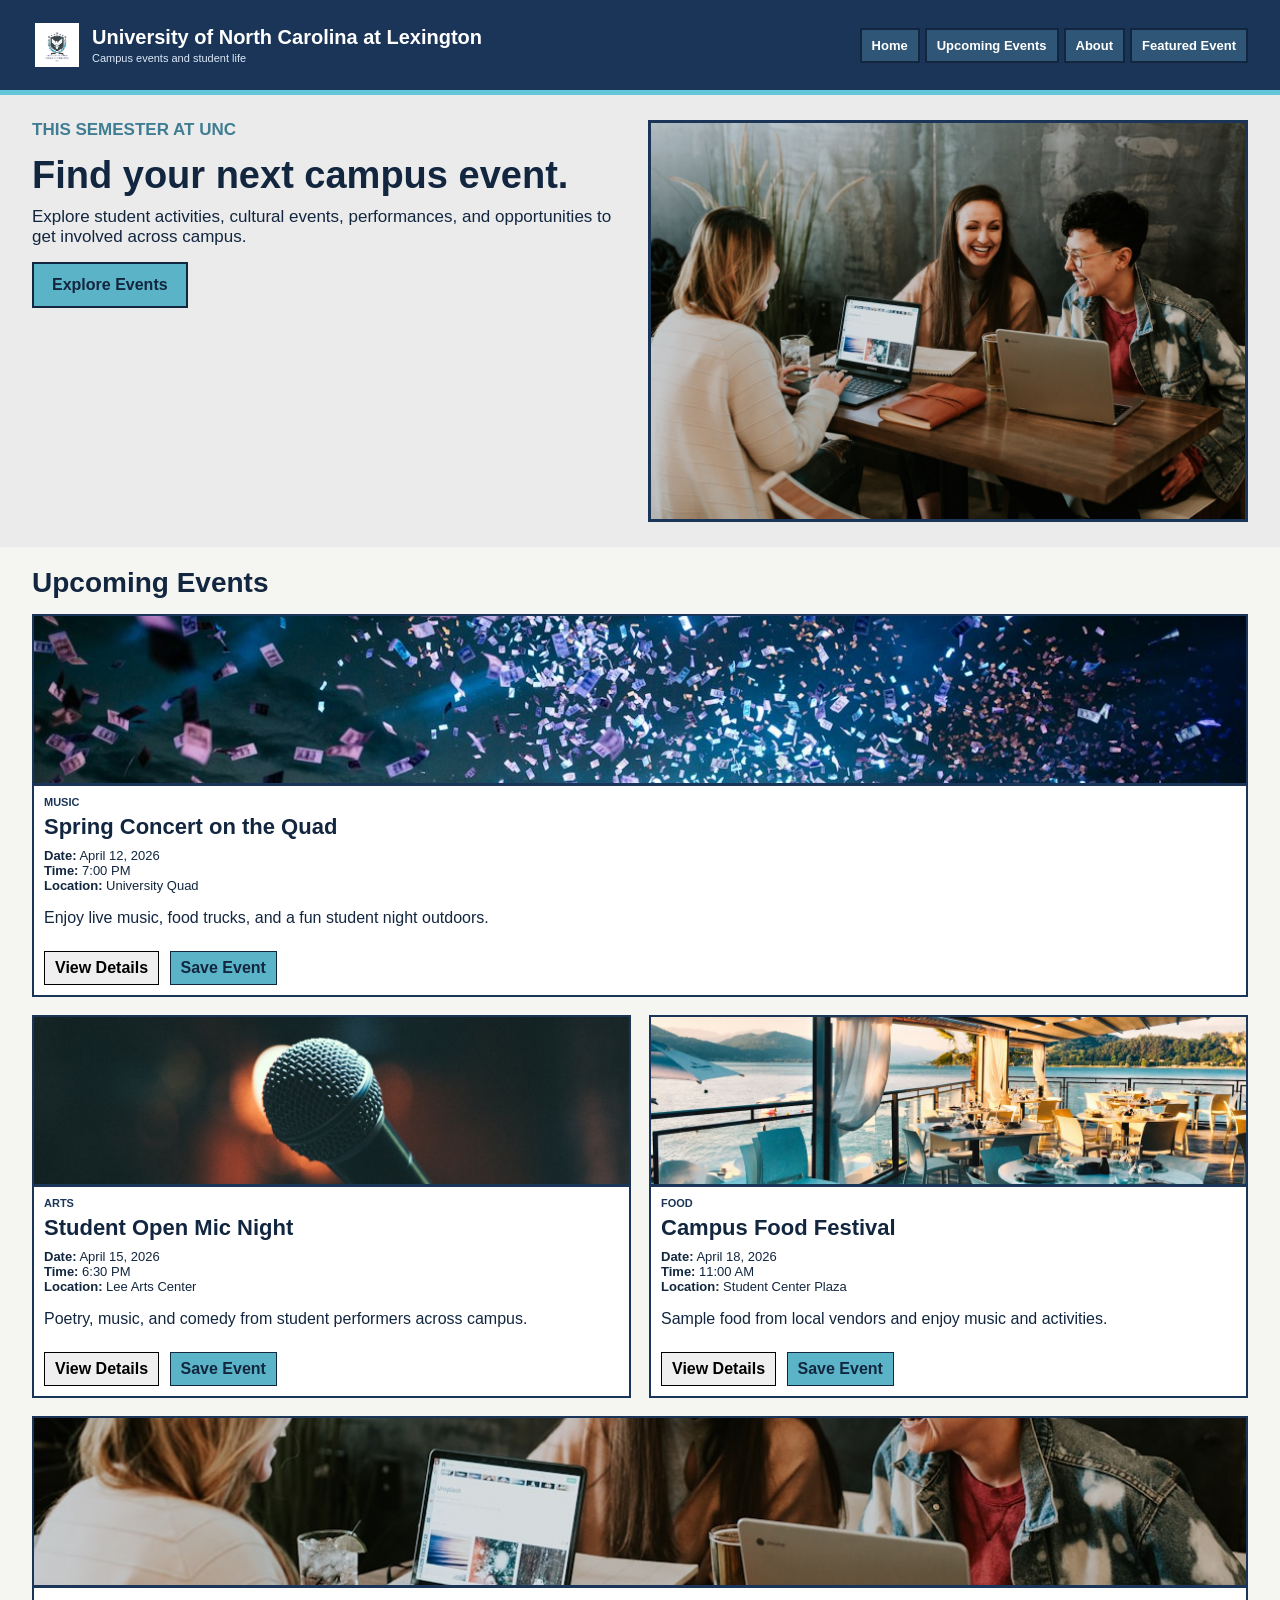
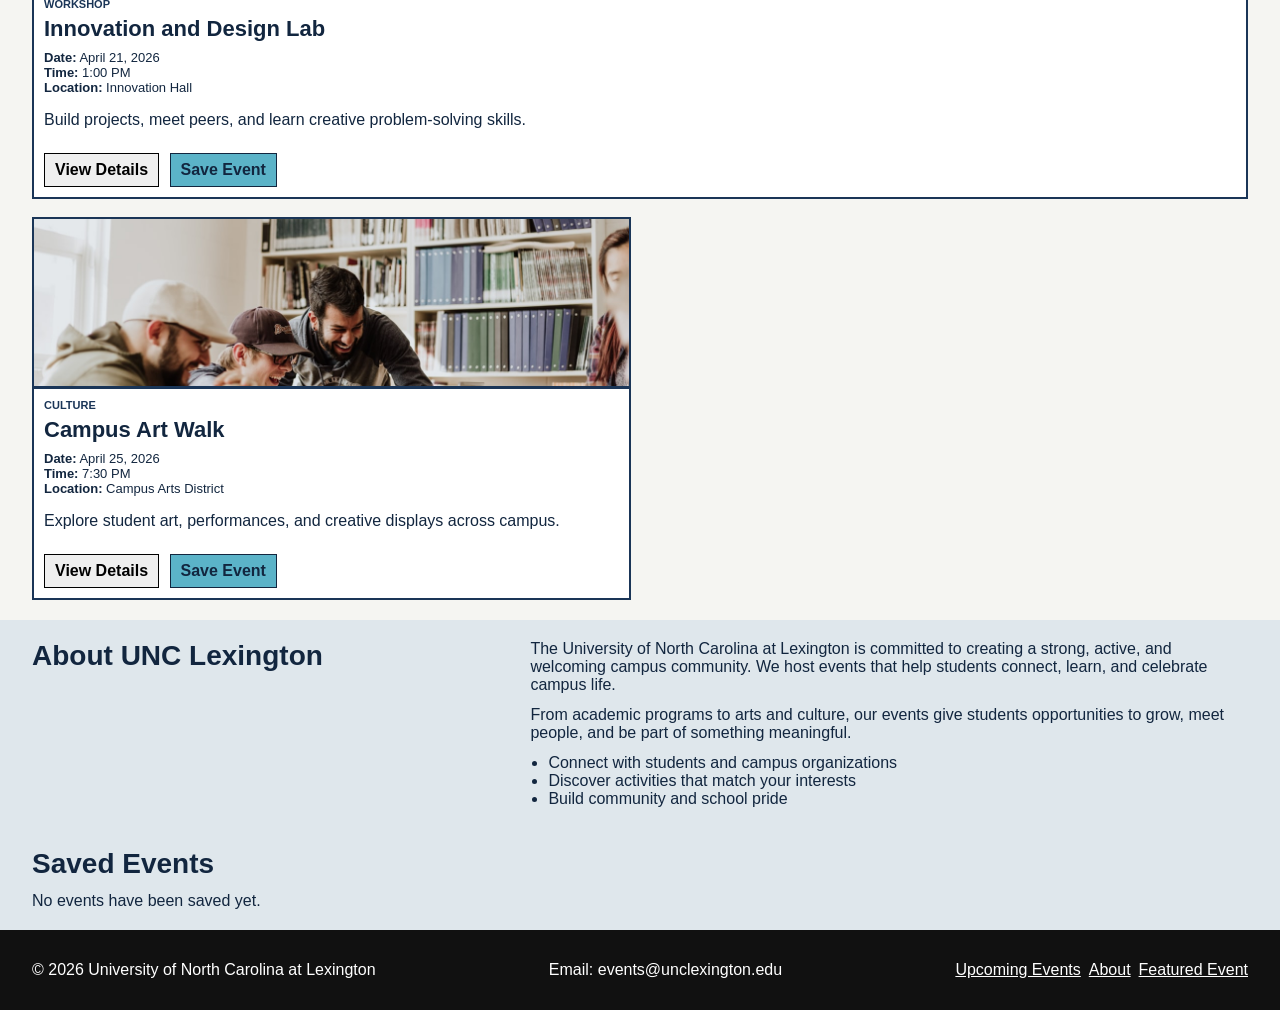
<file: index.html>
<!DOCTYPE html>
<html lang="en">
  <head>
    <meta charset="UTF-8" />
    <meta name="viewport" content="width=device-width, initial-scale=1.0" />
    <title>University of North Carolina at Lexington</title>
    <link rel="stylesheet" href="styles.css" />
    <script src="script.js" defer></script>
  </head>
  <body>
    <header class="site-header">
      <div class="container header-inner">
        <div class="brand-box">
          <img src="images/UNCL Logo.png" alt="University of North Carolina at Lexington logo" class="logo" />
          <div>
            <h1>University of North Carolina at Lexington</h1>
            <p class="tagline">Campus events and student life</p>
          </div>
        </div>

        <nav>
          <ul class="nav-list">
            <li><a href="index.html">Home</a></li>
            <li><a href="#upcoming-events">Upcoming Events</a></li>
            <li><a href="#about">About</a></li>
            <li><a href="events.html">Featured Event</a></li>
          </ul>
        </nav>
      </div>
    </header>

    <main>
      <section class="hero">
        <div class="container hero-grid">
          <div class="hero-copy">
            <p class="small-title">This semester at UNC</p>
            <h2>Find your next campus event.</h2>
            <p>
              Explore student activities, cultural events, performances, and opportunities to get involved
              across campus.
            </p>
            <a class="button" href="#upcoming-events">Explore Events</a>
          </div>

          <div class="hero-image-box">
            <img
              src="images/campus-students.png"
              alt="Students walking together on a university campus"
            />
          </div>
        </div>
      </section>

      <section id="upcoming-events" class="section">
        <div class="container">
          <h3 class="section-heading">Upcoming Events</h3>

          <div class="event-grid">
            <article class="event-card wide">
              <img
                src="images/concert-quad.png"
                alt="Outdoor concert on the university quad"
              />
              <div class="card-body">
                <p class="category">Music</p>
                <h4>Spring Concert on the Quad</h4>
                <ul>
                  <li><strong>Date:</strong> April 12, 2026</li>
                  <li><strong>Time:</strong> 7:00 PM</li>
                  <li><strong>Location:</strong> University Quad</li>
                </ul>
                <p>Enjoy live music, food trucks, and a fun student night outdoors.</p>
                <a href="events.html">View Details</a>
              </div>
            </article>

            <article class="event-card">
              <img
                src="images/open-mic.png"
                alt="Students performing at an arts event"
              />
              <div class="card-body">
                <p class="category">Arts</p>
                <h4>Student Open Mic Night</h4>
                <ul>
                  <li><strong>Date:</strong> April 15, 2026</li>
                  <li><strong>Time:</strong> 6:30 PM</li>
                  <li><strong>Location:</strong> Lee Arts Center</li>
                </ul>
                <p>Poetry, music, and comedy from student performers across campus.</p>
                <a href="events.html">View Details</a>
              </div>
            </article>

            <article class="event-card">
              <img
                src="images/food-festival.png"
                alt="Food vendors at a campus festival"
              />
              <div class="card-body">
                <p class="category">Food</p>
                <h4>Campus Food Festival</h4>
                <ul>
                  <li><strong>Date:</strong> April 18, 2026</li>
                  <li><strong>Time:</strong> 11:00 AM</li>
                  <li><strong>Location:</strong> Student Center Plaza</li>
                </ul>
                <p>Sample food from local vendors and enjoy music and activities.</p>
                <a href="events.html">View Details</a>
              </div>
            </article>

            <article class="event-card wide">
              <img
                src="images/campus-students.png"
                alt="Students learning in a workshop"
              />
              <div class="card-body">
                <p class="category">Workshop</p>
                <h4>Innovation and Design Lab</h4>
                <ul>
                  <li><strong>Date:</strong> April 21, 2026</li>
                  <li><strong>Time:</strong> 1:00 PM</li>
                  <li><strong>Location:</strong> Innovation Hall</li>
                </ul>
                <p>Build projects, meet peers, and learn creative problem-solving skills.</p>
                <a href="events.html">View Details</a>
              </div>
            </article>

            <article class="event-card">
              <img
                src="images/campus-art-walk.png"
                alt="Students walking through a campus art show"
              />
              <div class="card-body">
                <p class="category">Culture</p>
                <h4>Campus Art Walk</h4>
                <ul>
                  <li><strong>Date:</strong> April 25, 2026</li>
                  <li><strong>Time:</strong> 7:30 PM</li>
                  <li><strong>Location:</strong> Campus Arts District</li>
                </ul>
                <p>Explore student art, performances, and creative displays across campus.</p>
                <a href="events.html">View Details</a>
              </div>
            </article>
          </div>
        </div>
      </section>

      <section id="about" class="about section">
        <div class="container about-grid">
          <div>
            <h3>About UNC Lexington</h3>
          </div>

          <div>
            <p>
              The University of North Carolina at Lexington is committed to creating a strong, active,
              and welcoming campus community. We host events that help students connect, learn, and
              celebrate campus life.
            </p>
            <p>
              From academic programs to arts and culture, our events give students opportunities to grow,
              meet people, and be part of something meaningful.
            </p>
            <ul class="benefits">
              <li>Connect with students and campus organizations</li>
              <li>Discover activities that match your interests</li>
              <li>Build community and school pride</li>
            </ul>
          </div>
        </div>
      </section>
    </main>

    <footer class="site-footer">
      <div class="container footer-grid">
        <p>© 2026 University of North Carolina at Lexington</p>
        <p>Email: events@unclexington.edu</p>
        <div class="footer-links">
          <a href="#upcoming-events">Upcoming Events</a>
          <a href="#about">About</a>
          <a href="events.html">Featured Event</a>
        </div>
      </div>
    </footer>
  </body>
</html>
</file>
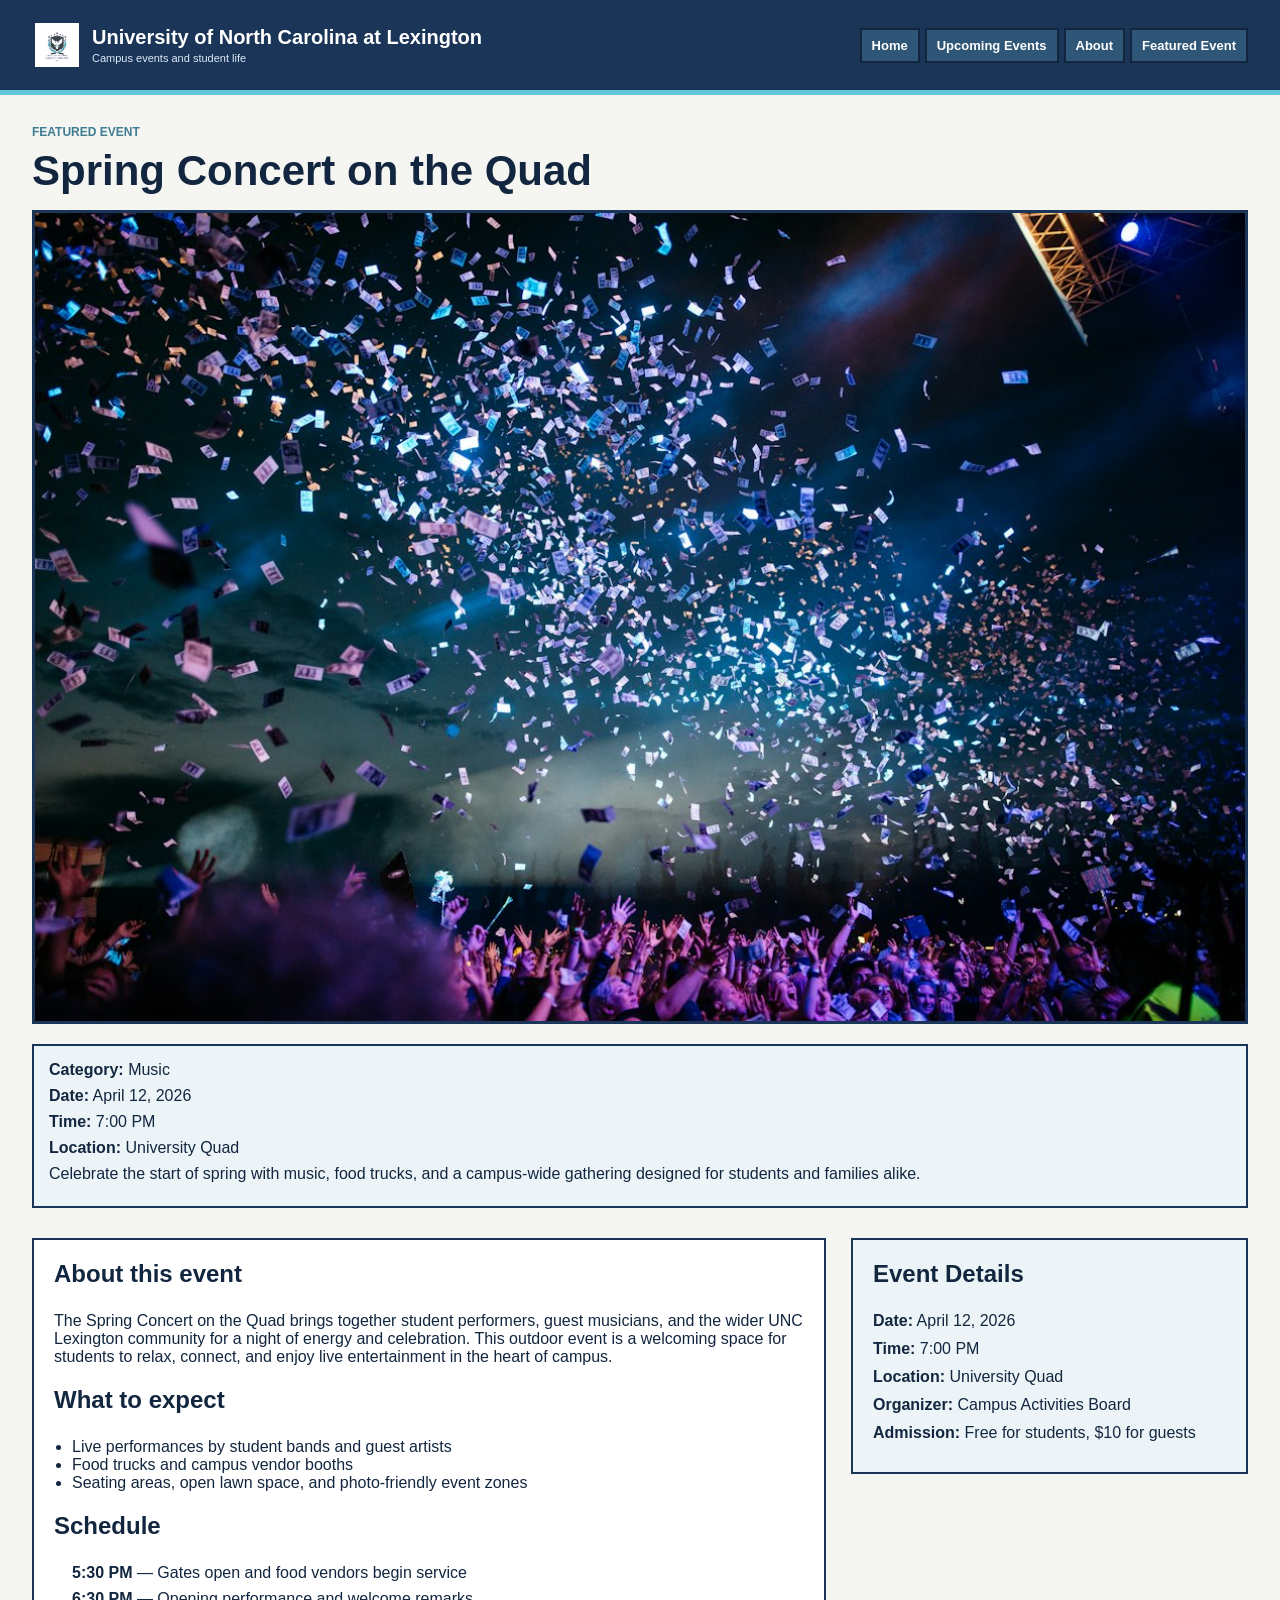
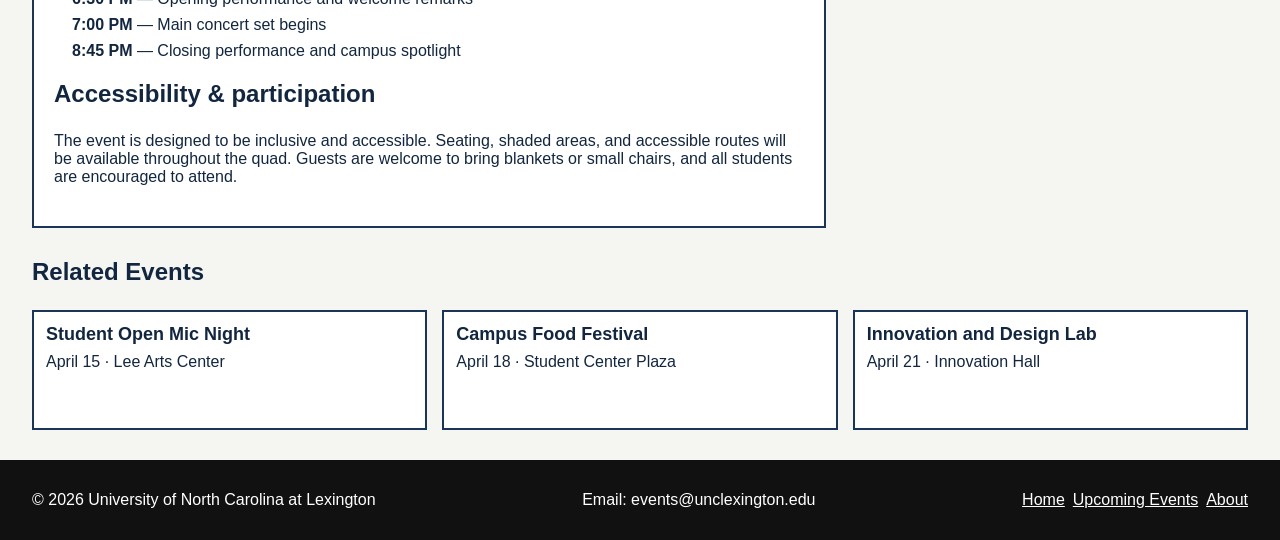
<file: events.html>
<!DOCTYPE html>
<html lang="en">
  <head>
    <meta charset="UTF-8" />
    <meta name="viewport" content="width=device-width, initial-scale=1.0" />
    <title>Featured Event | University of North Carolina at Lexington</title>
    <link rel="stylesheet" href="styles.css" />
  </head>
  <body>
    <header class="site-header">
      <div class="container header-inner">
        <div class="brand-box">
          <img src="images/UNCL Logo.png" alt="University of North Carolina at Lexington logo" class="logo" />
          <div>
            <h1>University of North Carolina at Lexington</h1>
            <p class="tagline">Campus events and student life</p>
          </div>
        </div>

        <nav aria-label="Main navigation">
          <ul class="nav-list">
            <li><a href="index.html">Home</a></li>
            <li><a href="index.html#upcoming-events">Upcoming Events</a></li>
            <li><a href="index.html#about">About</a></li>
            <li><a href="events.html">Featured Event</a></li>
          </ul>
        </nav>
      </div>
    </header>

    <main>
      <section class="event-hero container">
        <div class="event-intro">
          <p class="small-title">Featured Event</p>
          <h2>Spring Concert on the Quad</h2>
          <img
            src="images/concert-quad.png"
            alt="Students enjoying an outdoor concert on a college campus"
          />
        </div>

        <div class="event-meta-box">
          <p><strong>Category:</strong> Music</p>
          <p><strong>Date:</strong> April 12, 2026</p>
          <p><strong>Time:</strong> 7:00 PM</p>
          <p><strong>Location:</strong> University Quad</p>
          <p>
            Celebrate the start of spring with music, food trucks, and a campus-wide gathering designed
            for students and families alike.
          </p>
        </div>
      </section>

      <section class="container event-layout">
        <article class="main-content">
          <div class="content-block">
            <h3>About this event</h3>
            <p>
              The Spring Concert on the Quad brings together student performers, guest musicians, and the
              wider UNC Lexington community for a night of energy and celebration. This outdoor event is a
              welcoming space for students to relax, connect, and enjoy live entertainment in the heart of
              campus.
            </p>
          </div>

          <div class="content-block">
            <h3>What to expect</h3>
            <ul>
              <li>Live performances by student bands and guest artists</li>
              <li>Food trucks and campus vendor booths</li>
              <li>Seating areas, open lawn space, and photo-friendly event zones</li>
            </ul>
          </div>

          <div class="content-block">
            <h3>Schedule</h3>
            <ul class="schedule-list">
              <li><strong>5:30 PM</strong> — Gates open and food vendors begin service</li>
              <li><strong>6:30 PM</strong> — Opening performance and welcome remarks</li>
              <li><strong>7:00 PM</strong> — Main concert set begins</li>
              <li><strong>8:45 PM</strong> — Closing performance and campus spotlight</li>
            </ul>
          </div>

          <div class="content-block">
            <h3>Accessibility &amp; participation</h3>
            <p>
              The event is designed to be inclusive and accessible. Seating, shaded areas, and accessible
              routes will be available throughout the quad. Guests are welcome to bring blankets or small
              chairs, and all students are encouraged to attend.
            </p>
          </div>
        </article>

        <aside class="sidebar">
          <h3>Event Details</h3>
          <ul class="sidebar-list">
            <li><strong>Date:</strong> April 12, 2026</li>
            <li><strong>Time:</strong> 7:00 PM</li>
            <li><strong>Location:</strong> University Quad</li>
            <li><strong>Organizer:</strong> Campus Activities Board</li>
            <li><strong>Admission:</strong> Free for students, $10 for guests</li>
          </ul>
        </aside>
      </section>

      <section class="container related-events">
        <h3>Related Events</h3>
        <div class="related-cards">
          <article class="mini-card">
            <h4>Student Open Mic Night</h4>
            <p>April 15 · Lee Arts Center</p>
          </article>
          <article class="mini-card">
            <h4>Campus Food Festival</h4>
            <p>April 18 · Student Center Plaza</p>
          </article>
          <article class="mini-card">
            <h4>Innovation and Design Lab</h4>
            <p>April 21 · Innovation Hall</p>
          </article>
        </div>
      </section>
    </main>

    <footer class="site-footer">
      <div class="container footer-grid">
        <p>© 2026 University of North Carolina at Lexington</p>
        <p>Email: events@unclexington.edu</p>
        <div class="footer-links">
          <a href="index.html">Home</a>
          <a href="index.html#upcoming-events">Upcoming Events</a>
          <a href="index.html#about">About</a>
        </div>
      </div>
    </footer>
  </body>
</html>
</file>
<file: styles.css>
body {
  margin: 0;
  font-family: Arial, sans-serif;
  background: #f5f5f2;
  color: #12263f;
}

img {
  width: 100%;
  display: block;
}

* {
  box-sizing: border-box;
}

.container {
  width: 95%;
  margin: 0 auto;
}

.site-header {
  background: #1a3557;
  border-bottom: 5px solid #62c6d8;
  padding: 5px 0;
}

.header-inner {
  display: flex;
  justify-content: space-between;
  align-items: center;
  min-height: 80px;
}

.brand-box {
  display: flex;
  align-items: center;
  gap: 10px;
}

.logo {
  width: 50px;
  height: 50px;
  background: white;
  border: 3px solid #1a3557;
  color: #1a3557;
  font-weight: bold;
  display: flex;
  align-items: center;
  justify-content: center;
  font-size: 18px;
  object-fit: contain;
  padding: 4px;
}

.brand-box h1 {
  margin: 0;
  color: white;
  font-size: 20px;
  line-height: 1.1;
}

.tagline {
  margin: 4px 0 0;
  color: #dfeaf9;
  font-size: 11px;
}

.nav-list {
  list-style: none;
  margin: 0;
  padding: 0;
  display: flex;
  gap: 5px;
  flex-wrap: wrap;
}

.nav-list a {
  display: inline-block;
  background: #2f5677;
  color: white;
  text-decoration: none;
  padding: 8px 10px;
  border: 2px solid #12263f;
  font-size: 13px;
  font-weight: bold;
}

.hero {
  background: #ebebeb;
  padding: 25px 0;
}

.hero-grid {
  display: grid;
  grid-template-columns: 1fr 1fr;
  gap: 15px;
}

.small-title {
  margin: 0 0 8px;
  color: #3f7d93;
  font-size: 12px;
  font-weight: bold;
  text-transform: uppercase;
}

.hero-copy h2 {
  font-size: 38px;
  margin: 0 0 10px;
  line-height: 1.1;
}

.hero-copy p {
  margin: 0 0 15px;
  font-size: 17px;
}

.button {
  display: inline-block;
  background: #5bb3c8;
  color: #12263f;
  text-decoration: none;
  border: 2px solid #12263f;
  padding: 12px 18px;
  font-weight: bold;
}

.hero-image-box img {
  border: 3px solid #1a3557;
  min-height: 260px;
  object-fit: cover;
}

.section {
  padding: 20px 0;
}

.section-heading {
  margin: 0 0 15px;
  font-size: 28px;
}

.event-grid {
  display: grid;
  grid-template-columns: repeat(2, 1fr);
  gap: 18px;
}

.event-card {
  background: white;
  border: 2px solid #1a3557;
}

.event-card.saved {
  background: #e8f7f8;
  border-color: #287f8d;
}

.event-card.wide {
  grid-column: span 2;
}

.event-card img {
  height: 170px;
  object-fit: cover;
  border-bottom: 3px solid #1a3557;
}

.card-body {
  padding: 10px;
}

.category {
  margin: 0 0 6px;
  color: #1a3557;
  font-weight: bold;
  text-transform: uppercase;
  font-size: 11px;
}

.card-body h4 {
  margin: 0 0 8px;
  font-size: 22px;
}

.card-body ul {
  list-style: none;
  margin: 0 0 8px;
  padding: 0;
  font-size: 13px;
}

.card-body a {
  display: inline-block;
  background: #efefef;
  color: black;
  text-decoration: none;
  padding: 7px 10px;
  border: 1px solid black;
  font-weight: bold;
}

.save-event-button {
  display: inline-block;
  background: #5bb3c8;
  color: #12263f;
  border: 1px solid #12263f;
  padding: 7px 10px;
  margin: 8px 0 0 6px;
  font: inherit;
  font-weight: bold;
  cursor: pointer;
}

.saved-events-section {
  padding: 20px 0;
  background: #dfe7ec;
}

.saved-events-heading {
  margin: 0 0 12px;
  font-size: 28px;
}

.saved-events-list {
  margin: 0;
  padding-left: 20px;
}

.saved-events-list li {
  margin-bottom: 10px;
}

.saved-event-name {
  margin: 0 0 4px;
  font-size: 18px;
}

.saved-event-details,
.saved-events-empty {
  margin: 0;
}

.about {
  background: #dfe7ec;
}

.about-grid {
  display: grid;
  grid-template-columns: 1fr 1.5fr;
  gap: 20px;
}

.about h3 {
  font-size: 28px;
  margin: 0;
}

.about p {
  font-size: 16px;
  margin: 0 0 12px;
}

.benefits {
  margin: 0;
  padding-left: 18px;
}

.site-footer {
  background: #111;
  color: white;
  padding: 15px 0;
}

.footer-grid {
  display: flex;
  justify-content: space-between;
  align-items: center;
  gap: 10px;
}

.footer-links {
  display: flex;
  gap: 8px;
  flex-wrap: wrap;
}

.footer-links a {
  color: white;
}

.event-hero {
  padding-top: 30px;
  padding-bottom: 20px;
}

.event-intro h2 {
  margin: 0 0 15px;
  font-size: 42px;
}

.event-intro img {
  border: 3px solid #1a3557;
  min-height: 260px;
  object-fit: cover;
  margin-bottom: 10px;
}

.event-meta-box {
  background: #edf4f8;
  border: 2px solid #1a3557;
  padding: 15px;
  margin-top: 20px;
}

.event-meta-box p {
  margin: 0 0 8px;
}

.event-layout {
  display: grid;
  grid-template-columns: 2fr 1fr;
  gap: 25px;
  padding-top: 10px;
  padding-bottom: 20px;
}

.main-content {
  background: white;
  border: 2px solid #1a3557;
  padding: 20px;
}

.content-block {
  margin-bottom: 20px;
}

.content-block h3,
.sidebar h3,
.related-events h3 {
  margin-top: 0;
  font-size: 24px;
}

.content-block ul,
.sidebar-list {
  margin: 0;
  padding-left: 18px;
}

.schedule-list {
  list-style: none;
  padding-left: 0;
}

.schedule-list li {
  margin-bottom: 8px;
}

.sidebar {
  background: #edf4f8;
  border: 2px solid #1a3557;
  padding: 20px;
  height: fit-content;
}

.sidebar-list {
  list-style: none;
  padding-left: 0;
}

.sidebar-list li {
  margin-bottom: 10px;
}

.register-btn {
  display: inline-block;
  background: #5bb3c8;
  color: #12263f;
  text-decoration: none;
  border: 2px solid #12263f;
  padding: 12px 18px;
  font-weight: bold;
  margin-top: 10px;
}

.related-events {
  padding-top: 10px;
  padding-bottom: 30px;
}

.related-cards {
  display: flex;
  flex-wrap: wrap;
  gap: 15px;
}

.mini-card {
  flex: 1 1 200px;
  background: white;
  border: 2px solid #1a3557;
  padding: 12px;
  min-height: 120px;
}

.mini-card h4 {
  margin: 0 0 8px;
  font-size: 18px;
}

.mini-card p {
  margin: 0;
}

@media (max-width: 900px) {
  .header-inner {
    display: block;
    padding: 10px 0;
  }

  .brand-box {
    margin-bottom: 10px;
  }

  .hero-grid,
  .about-grid,
  .event-layout {
    grid-template-columns: 1fr;
  }

  .event-grid {
    grid-template-columns: 1fr;
  }

  .event-card.wide {
    grid-column: auto;
  }
}

@media (max-width: 700px) {
  .header-inner,
  .hero-grid,
  .about-grid,
  .footer-grid,
  .event-layout {
    display: block;
  }

  .brand-box {
    margin-bottom: 10px;
  }

  .nav-list {
    margin-top: 10px;
  }

  .event-grid {
    display: block;
  }

  .event-card {
    margin-bottom: 15px;
  }

  .event-card.wide {
    grid-column: auto;
  }

  .sidebar {
    margin-top: 20px;
  }
}
</file>
